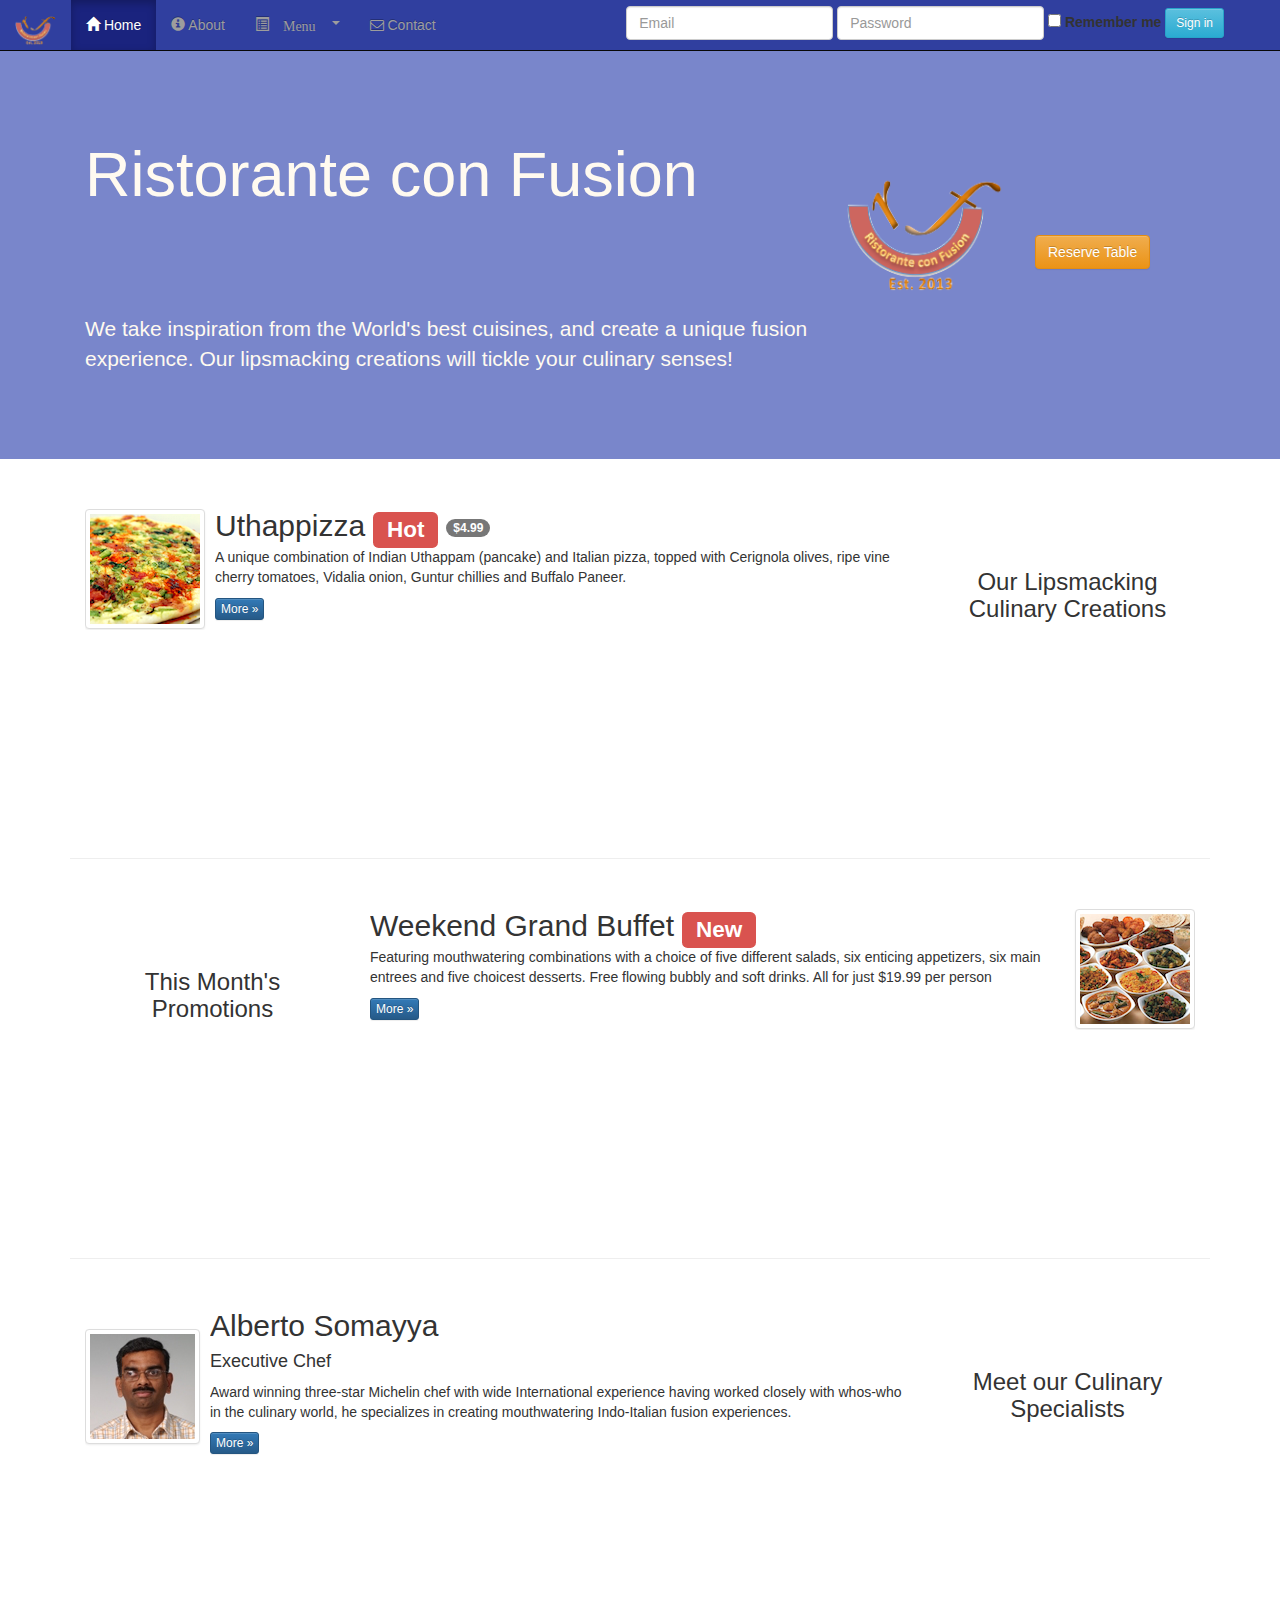
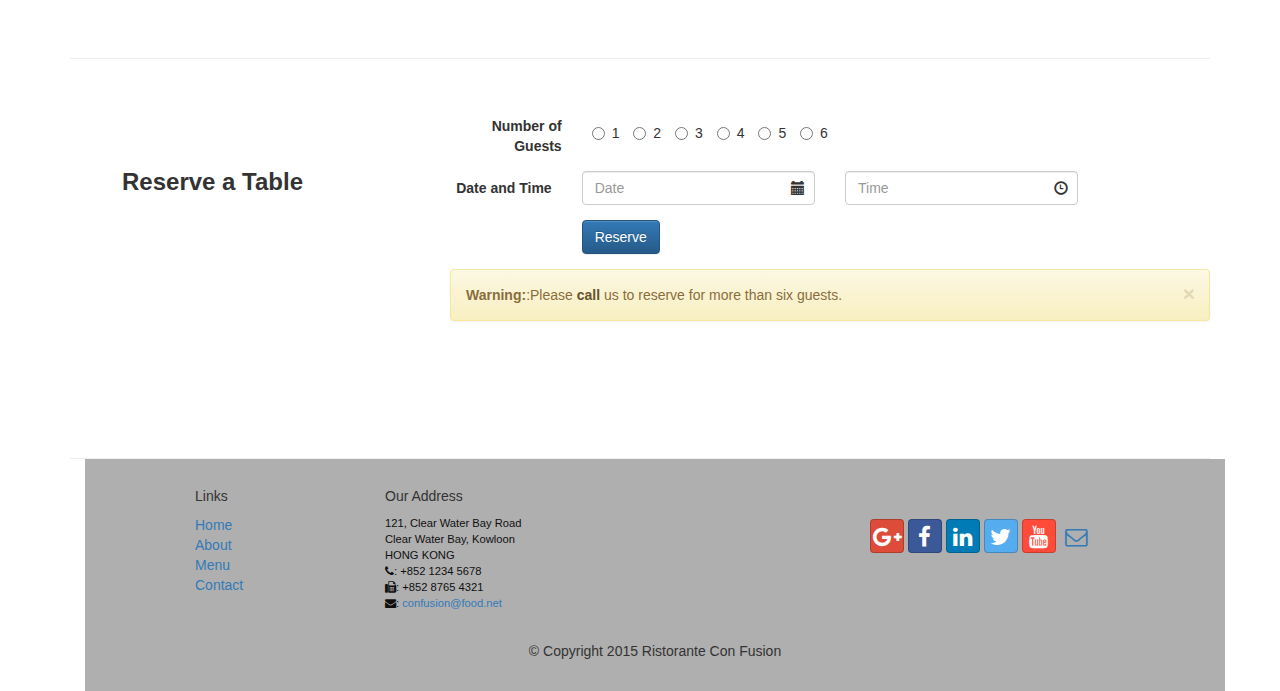
<file: index.html>
<!DOCTYPE html>
<html lang="en">

<head>
    <meta charset ="utf-8">
    <meta http-equiv="X-UA-Compatible" content="IE=edge">
    <meta name="viewport" content="width=device-width, initial-scale=1">
    <!-- the above meta tags must come first in the head other head content must come after-->
    <title>Ristorante Con Fusion</title>
    <!-- Bootstrap -->  
    <link href ="css/bootstrap.min.css" rel="stylesheet">
    <link href="css/bootstrap-theme.min.css" rel="stylesheet">
    <link href="css/mystyles.css" rel="stylesheet">
    <link href="css/font-awesome.min.css" rel="stylesheet">
    <link href="css/bootstrap-social.css" rel="stylesheet">
    
    <!-- for dropdown to work -->
    <script src="https://ajax.googleapis.com/ajax/libs/jquery/1.11.3/jquery.min.js"></script>
    
</head>

<body>
    
    <nav class="navbar navbar-inverse navbar-fixed-top" role="navigation">
          <div class="navbar-header">
                    <button type="button" class="navbar-toggle collapsed" data-toggle="collapse" data-target="#navbar" aria-expanded="false" aria-controls="navbar">
                        <span class="sr-only">Toggle navigation</span>
                        <span class="icon-bar"></span>
                        <span class="icon-bar"></span>
                        <span class="icon-bar"></span>
                    </button>
              <a class="navbar-brand" href="#"><img src="img/logo.png" height=30 width=41></a>
                </div>  
        
        <div class="container">
            <div id="navbar" class="navbar-collapse collapse">    
            <ul class="nav navbar-nav">
                     <li class="active"><a href="#"><span class="glyphicon glyphicon-home"
                         aria-hidden="true"></span> Home</a></li>
                    <li><a href="aboutus.html"><span class="glyphicon glyphicon-info-sign"
                         aria-hidden="true"></span> About</a></li>
                      <li class="dropdown">
                        <a href="#" class="dropdown-toggle" data-toggle="dropdown"
                         role="button" aria-haspopup="true" aria-expanded="false">
                         <span class="glyphicon glyphicon-list-alt"
                         aria-hidden="true">
                         Menu <span class="caret"></span></a>
                        <ul class="dropdown-menu">
                            <li><a href="#">Appetizers</a></li>
                            <li><a href="#">Main Courses</a></li>
                            <li><a href="#">Desserts</a></li>
                            <li><a href="#">Drinks</a></li>
                            <li role="separator" class="divider"></li>
                            <li class="dropdown-header">Specials</li>
                            <li><a href="#">Lunch Buffet</a></li>
                            <li><a href="#">Weekend Brunch</a></li>
                        </ul>
                     </li>
                    <li><a href="contactus.html">
                    <i class = "fa fa-envelope-o"></i> Contact</a></li>
                </ul>
                
                 <!--code for login form added here -->
            <div id ="navbar" class="nav navbar-nav navbar-right navbar">
                <form class="form-inline" role="form" style = "padding-top:5px;">
                    <div class="form-group">
                        <label class="sr-only" for="email">Email Address</label>
                        <input type="email" class="form-control" id="email" placeholder="Email">
                    
                        <label class="sr-only" for="password">Password</label>
                        <input type="password" class="form-control" id="password" placeholder="Password">
                  
                        <label>
                            <input type="checkbox"> Remember me
                        </label>
                    <button type="submit" class="btn btn-info btn-sm">Sign in</button>
                     </div> 
                </form> 
            </div>
            </div>
        </div>
     </nav>     
                    
    <header class ="jumbotron">

        <!-- Main component for a primary marketing message or call to action -->

        <div class = "container">
            <div class = "row row-header">
                <div class ="col-xs-12 col-sm-8">
                    <h1>Ristorante con Fusion</h1>
                    <p style="padding:40px;"></p>
                    <p>We take inspiration from the World's best cuisines, and create a unique fusion experience. Our lipsmacking creations will tickle your culinary senses!</p>
                </div>
                  <div class="col-xs-12 col-sm-2">
                    <p style="padding:20px;"></p>
                    <img src="img/logo.png" class="img-responsive">
                </div>
                <div class="col-xs-12 col-sm-2">
                     <p style="padding:50px;"></p>
                    <a button type="button" href="#reserve_table" class="btn btn-warning">Reserve Table</a>
                </div>
            </div>
        </div>
    </header>

    <div class ="container">
        <div class ="row row-content">
            <div class="col-xs-12 col-sm-3 col-sm-push-9">
                <p style="padding:20px;"></p>
                <h3 align=center>Our Lipsmacking Culinary Creations</h3>
            </div>
            <div class="col-xs-12 col-sm-9 col-sm-pull-3">
                 <div class="media">
                    <div class="media-left media-middle">
                        <a href="#">
                        <img class="media-object img-thumbnail"
                         src="img/uthappizza.png" alt="Uthappizza">
                        </a>
                    </div>
                    <div class="media-body">
                        <h2 class="media-heading">Uthappizza <span class="label label-danger">Hot</span> <span class="badge">$4.99</span></h2>
                        <p>A unique combination of Indian Uthappam (pancake) and
                          Italian pizza, topped with Cerignola olives, ripe vine
                          cherry tomatoes, Vidalia onion, Guntur chillies and
                          Buffalo Paneer.</p>
                        <p><a class="btn btn-primary btn-xs" href="#">More &raquo;</a></p>
                    </div>
                </div>
            </div>
        </div>

        <div class ="row row-content">
            <div class="col-xs-12 col-sm-3">
                <p style="padding:20px;"></p>
                <h3 align=center>This Month's Promotions</h3>
            </div>
            <div class ="col-xs-12 col-sm-9 col">
            <div class="media">
                <div class="media-body">
                    <h2 class = "media-heading">Weekend Grand Buffet <span class="label label-danger">New</span></h2>
                    <p>Featuring mouthwatering combinations with a choice of five different salads, six enticing appetizers, six main entrees and five choicest desserts. Free flowing bubbly and soft drinks. All for just $19.99 per person </p>
                    <p><a class="btn btn-primary btn-xs" href="#">More &raquo;</a></p>
               </div>
                <div class="media-right media-middle">
                        <a href="#">
                        <img class="media-object img-thumbnail"
                         src="img/buffet.png" alt="Weekend Grand Buffet">
                        </a>
                    </div>
              </div>
            </div>
        </div>

        <div class ="row row-content">
            <div class="col-xs-12 col-sm-3 col-sm-push-9">
                <p style="padding:20px;"></p>
                <h3 align=center>Meet our Culinary Specialists</h3>
            </div>
              <div class ="col-xs-12 col-sm-9 col-sm-pull-3">
                <div class="media">
                    <div class="media-left media-middle">
                        <a href="#">
                        <img class="media-object img-thumbnail"
                         src="img/alberto.png" alt="Alberto Somayya">
                        </a>
                    </div>
                    <div class="media-body">
                        <h2 class="media-heading">Alberto Somayya</h2>
                        <h4>Executive Chef</h4>
                        <p>Award winning three-star Michelin chef with wide
                         International experience having worked closely with
                         whos-who in the culinary world, he specializes in
                          creating mouthwatering Indo-Italian fusion experiences.
                         </p>
                        <p><a class="btn btn-primary btn-xs" href="#">More &raquo;</a></p>
                    </div>
                </div>
            </div>
        </div>
        
        <!--code for reserve table form, click "Reserve Table" button and user will be taken to this form -->
         <div class ="row row-content" id="reserve_table">
            <!--  <label align=left style="padding-top:50px; padding-left:200px;">Reserve a Table</label>-->
             <div class="col-xs-12 col-sm-3">
				<p style="padding:20px;"></p>
				<h3 align=center><b>Reserve a Table</b></h3>
			</div>
              <form class="form-horizontal col-lg-8 pull-right">
                    <div class="form-group">
                        <label for="number_of_guests" class="col-sm-2 control-label">Number of Guests</label>
                        <div class="col-sm-7">
                            <div class="radio">
                                <label class="radio-inline"><input type="radio" name="numberofguests" value="1">1</label>
                                <label class="radio-inline"><input type="radio" name="numberofguests" value="2">2</label>
                                <label class="radio-inline"><input type="radio" name="numberofguests" value="3">3</label>
                                <label class="radio-inline"><input type="radio" name="numberofguests" value="4">4</label>
                                <label class="radio-inline"><input type="radio" name="numberofguests" value="5">5</label>
                                <label class="radio-inline"><input type="radio" name="numberofguests" value="6">6</label>
                            </div>
                        </div>
                    </div>
                    <div class="form-group">
                    <div class="form-group has-feedback">
                        <label for="date_and_time" class="col-sm-2 control-label">Date and Time</label>
                        <div class="col-sm-4">
                            <input type="text" class="form-control" id="inputDate" placeholder="Date">
                            <span class="glyphicon glyphicon-calendar form-control-feedback" aria-hidden="true"></span>
                        </div>
                        <div class="col-sm-4">
                            <input type="text" class="form-control" id="inputTime" placeholder="Time">
                            <span class="glyphicon glyphicon-time form-control-feedback" aria-hidden="true"></span>
                        </div>
                    </div>
                    <div class="form-group">
                        <div class="col-sm-offset-2 col-sm-10">
                            <button type="submit" class="btn btn-primary">Reserve</button>
                        </div>
                    </div>
                    <div class="alert alert-warning alert-dismissible" role="alert">
                        <button type="button" class="close" data-dismiss="alert" aria-label="Close">
                            <span aria-hidden="true">&times;</span>
                        </button>
                        <strong>Warning:</strong>:Please <a href="tel:+85212345678" class="alert-link">call</a> us to reserve for more than six guests.
                        </div>     
                  </div> 
            </form>
        </div>

    <footer>
        <div class ="container">
            <div class ="row row-footer">             
                <div class="col-xs-5 col-xs-offset-1 col-sm-2 col-sm-offset-1">
                    <h5>Links</h5>
                    <ul class="list-unstyled">
                        <li><a href="#">Home</a></li>
                        <li><a href="#">About</a></li>
                        <li><a href="#">Menu</a></li>
                        <li><a href="#">Contact</a></li>
                    </ul>
                </div>
                <div class="col-xs-6 col-sm-5">
                    <h5>Our Address</h5>
                    <address>
		              121, Clear Water Bay Road<br>
		              Clear Water Bay, Kowloon<br>
		              HONG KONG<br>
		           <i class="fa fa-phone"></i>: +852 1234 5678<br>
		          <i class="fa fa-fax"></i>: +852 8765 4321<br>
		          <i class="fa fa-envelope"></i>: 
                 <a href="mailto:confusion@food.net">confusion@food.net</a>
		           </address> 
                </div>
                <div class="col-xs-12 col-sm-4">
                       <div class="nav navbar-nav" style="padding: 40px 10px;">
                        <a class="btn btn-social-icon btn-google-plus" href="http://google.com/+"><i class="fa fa-google-plus"></i></a>
                        <a class="btn btn-social-icon btn-facebook" href="http://www.facebook.com/profile.php?id="><i class="fa fa-facebook"></i></a>
                        <a class="btn btn-social-icon btn-linkedin" href="http://www.linkedin.com/in/"><i class="fa fa-linkedin"></i></a>
                        <a class="btn btn-social-icon btn-twitter" href="http://twitter.com/"><i class="fa fa-twitter"></i></a>
                        <a class="btn btn-social-icon btn-youtube" href="http://youtube.com/"><i class="fa fa-youtube"></i></a>
                        <a class="btn btn-social-icon" href="mailto:"><i class="fa fa-envelope-o"></i></a>
                    </div>
                </div>
                <div class="col-xs-12">
                    <p style="padding:10px;"></p>
                    <p align=center>© Copyright 2015 Ristorante Con Fusion</p>
                </div>
            </div>
        </div>
    </footer>
<!-- jQuery necessary for bootstrap javascript plugins -->
    <script src="https://ajax.googleapos.com/ajaz/libs/jquery/1.11.3/jquery.min.js"></script>
    
<!--include all compiled plugis or include individual files as needed -->
    <script src ="js/bootstrap.min.js"></script>
</body>

</html>
</file>
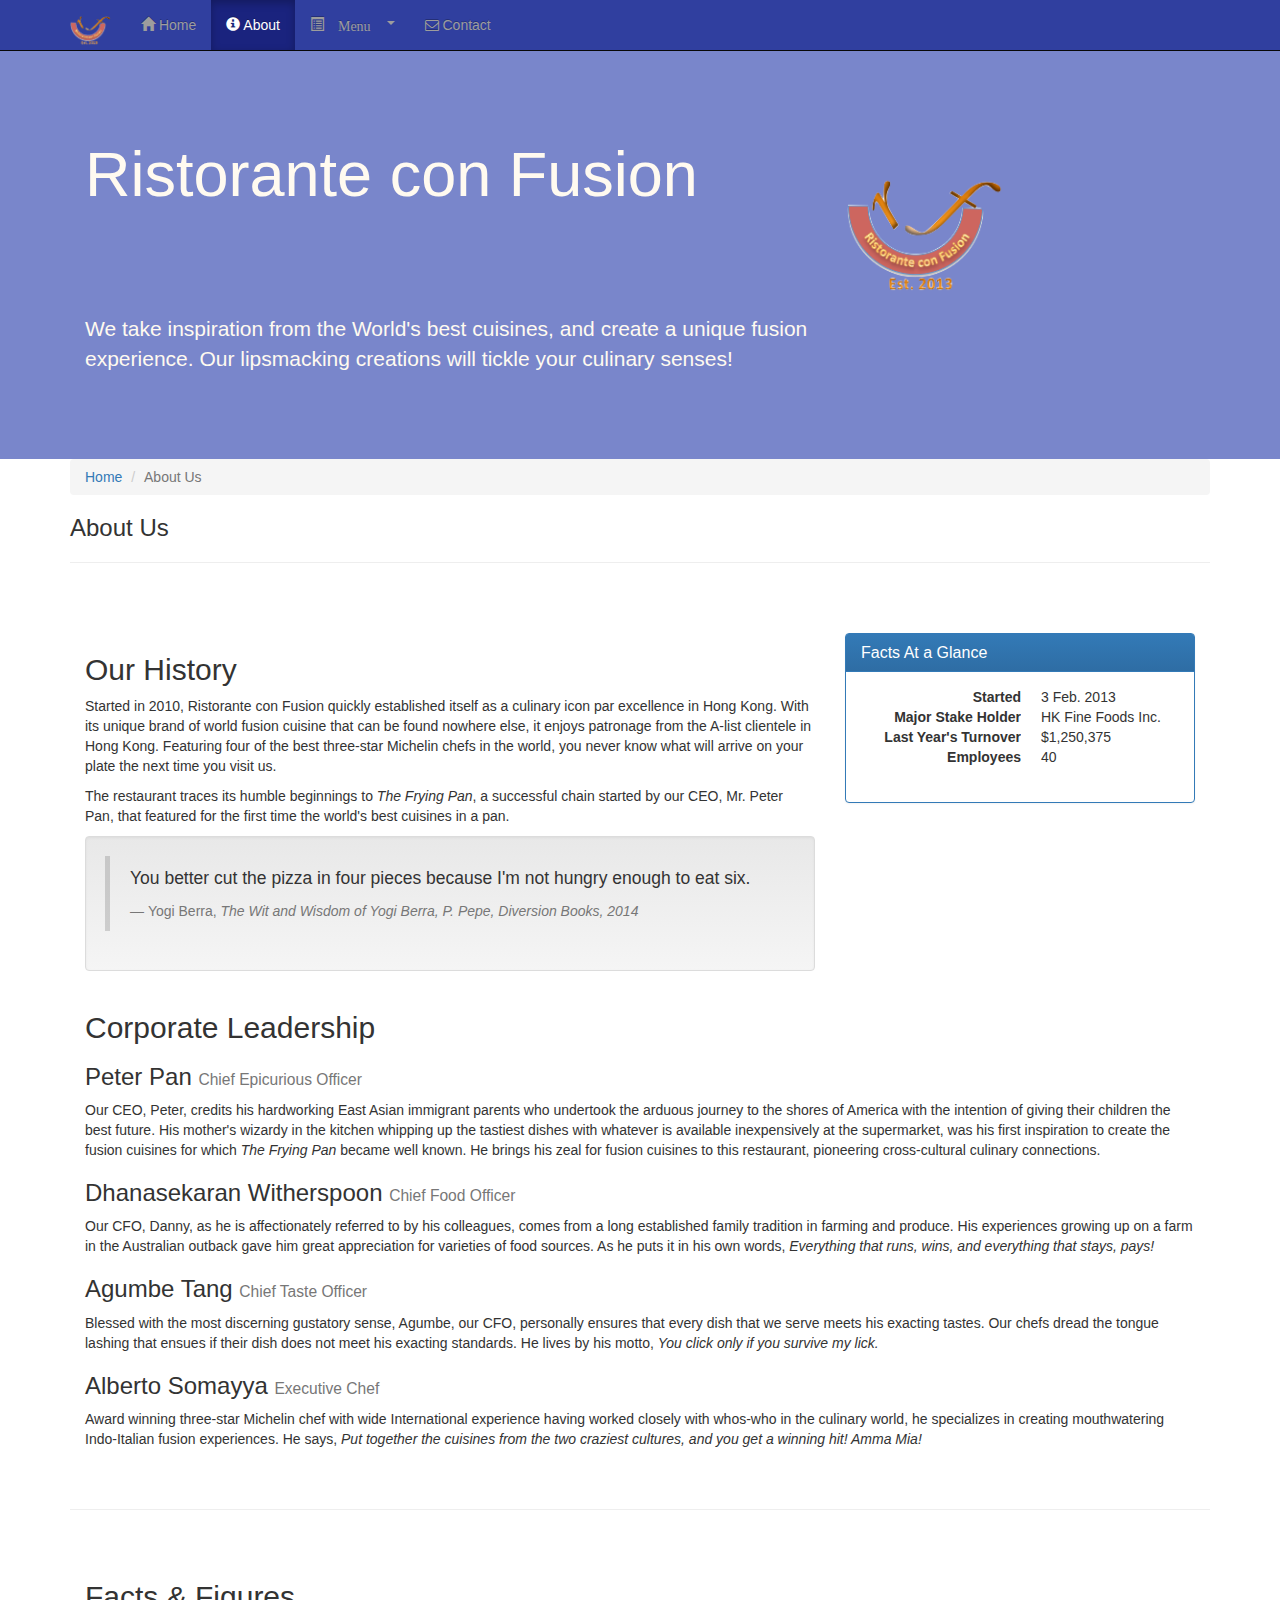
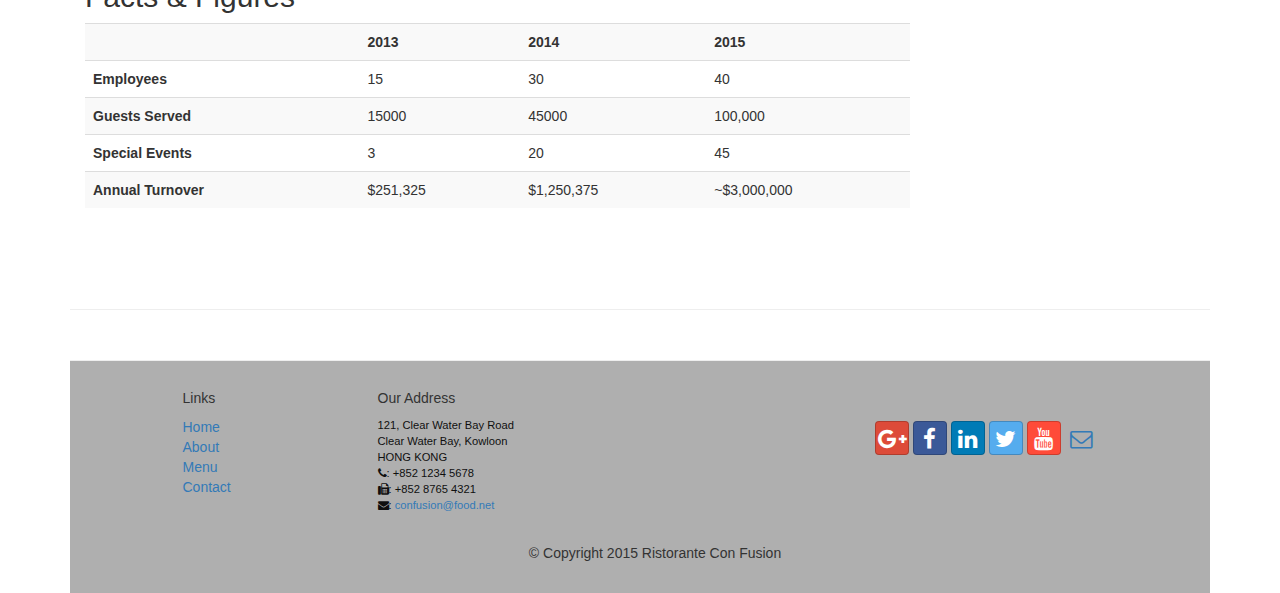
<file: aboutus.html>
<!DOCTYPE html>
<html lang="en">

<head>
     <meta charset="utf-8">
    <meta http-equiv="X-UA-Compatible" content="IE=edge">
    <meta name="viewport" content="width=device-width, initial-scale=1">
    <!-- The above 3 meta tags *must* come first in the head; any other head 
         content must come *after* these tags -->
    <title>Ristorante Con Fusion: About Us</title>
        <!-- Bootstrap -->
    <link href="css/bootstrap.min.css" rel="stylesheet">
    <link href="css/bootstrap-theme.min.css" rel="stylesheet">
    <link href="css/font-awesome.min.css" rel="stylesheet">
    <link href="css/bootstrap-social.css" rel="stylesheet">
    <link href="css/mystyles.css" rel="stylesheet">

    <!-- HTML5 shim and Respond.js for IE8 support of HTML5 elements and media queries -->
    <!-- WARNING: Respond.js doesn't work if you view the page via file:// -->
    <!--[if lt IE 9]>
      <script src="https://oss.maxcdn.com/html5shiv/3.7.2/html5shiv.min.js"></script>
      <script src="https://oss.maxcdn.com/respond/1.4.2/respond.min.js"></script>
    <![endif]-->
</head>

<body>
    <nav class="navbar navbar-inverse navbar-fixed-top" role="navigation">
        <div class="container">
            <div class="navbar-header">
                <button type="button" class="navbar-toggle collapsed" data-toggle="collapse" data-target="#navbar" aria-expanded="false" aria-controls="navbar">
                    <span class="sr-only">Toggle navigation</span>
                    <span class="icon-bar"></span>
                    <span class="icon-bar"></span>
                    <span class="icon-bar"></span>
                </button>
                <a class="navbar-brand" href="index.html"><img src="img/logo.png" height=30 width=41></a>
            </div>
            <div id="navbar" class="navbar-collapse collapse">
                <ul class="nav navbar-nav">
                    <li><a href="index.html"><span class="glyphicon glyphicon-home"
                         aria-hidden="true"></span> Home</a></li>
                    <li class="active"><a href="#"><span class="glyphicon glyphicon-info-sign"
                         aria-hidden="true"></span> About</a></li>
                    <li class="dropdown">
                        <a href="#" class="dropdown-toggle" data-toggle="dropdown"
                         role="button" aria-haspopup="true" aria-expanded="false">
                         <span class="glyphicon glyphicon-list-alt"
                         aria-hidden="true">
                         Menu <span class="caret"></span></a>
                        <ul class="dropdown-menu">
                            <li><a href="#">Appetizers</a></li>
                            <li><a href="#">Main Courses</a></li>
                            <li><a href="#">Desserts</a></li>
                            <li><a href="#">Drinks</a></li>
                            <li role="separator" class="divider"></li>
                            <li class="dropdown-header">Specials</li>
                            <li><a href="#">Lunch Buffet</a></li>
                            <li><a href="#">Weekend Brunch</a></li>
                        </ul>
                    </li>
                    <li><a href="contactus.html">
                    <i class = "fa fa-envelope-o"></i> Contact</a></li>
                </ul>
            </div>
        </div>
    </nav>  
    <header class="jumbotron">

        <!-- Main component for a primary marketing message or call to action -->

        <div class="container">
            <div class="row row-header">
                <div class="col-xs-12 col-sm-8">
                    <h1>Ristorante con Fusion</h1>
                    <p style="padding:40px;"></p>
                    <p>We take inspiration from the World's best cuisines, and create a unique fusion experience. Our lipsmacking creations will tickle your culinary senses!</p>
                </div>
                 <div class="col-xs-12 col-sm-2">
                    <p style="padding:20px;"></p>
                    <img src="img/logo.png" class="img-responsive">
                </div>
            </div>
        </div>
    </header>

    <div class = "container">
        <div>
            <div>
               <!--Breadcrumbs go here -->
                <ol class="breadcrumb">
                  <li><a href="index.html">Home</a></li>
                  <li class="active">About Us</li>
                </ol>
            </div>
            <div>
               <h3>About Us</h3>
               <hr>
            </div>
        </div>
        
        <div class ="row row-content">
            <div class="col-xs-12 col-sm-8">
                <h2>Our History</h2>
                <p>Started in 2010, Ristorante con Fusion quickly established itself as a culinary icon par excellence in Hong Kong. With its unique brand of world fusion cuisine that can be found nowhere else, it enjoys patronage from the A-list clientele in Hong Kong.  Featuring four of the best three-star Michelin chefs in the world, you never know what will arrive on your plate the next time you visit us.</p>
                <p>The restaurant traces its humble beginnings to <em>The Frying Pan</em>, a successful chain started by our CEO, Mr. Peter Pan, that featured for the first time the world's best cuisines in a pan.</p>
                 <div class="well">
                    <blockquote>
                        <p>You better cut the pizza in four pieces because
                            I'm not hungry enough to eat six.</p>
                        <footer>Yogi Berra,
                          <cite>The Wit and Wisdom of Yogi Berra,
                            P. Pepe, Diversion Books, 2014</cite>
                        </footer>
                    </blockquote>
                </div>
            
            </div>
             <div class="col-xs-12 col-sm-4">
                              <div class="panel panel-primary">
                    <div class="panel-heading">
                        <h3 class="panel-title">Facts At a Glance</h3>
                    </div>
                    <div class="panel-body">
                        <dl class="dl-horizontal">
                            <dt>Started</dt>
                            <dd>3 Feb. 2013</dd>
                            <dt>Major Stake Holder</dt>
                            <dd>HK Fine Foods Inc.</dd>
                            <dt>Last Year's Turnover</dt>
                            <dd>$1,250,375</dd>
                            <dt>Employees</dt>
                            <dd>40</dd>
                       </dl>
                    </div>
                </div>
            <div>
                <p style="padding:20px;"></p>
            </div>   
        </div>

        <div class = "row row-content">
            <div class="col-xs-12">
                <h2>Corporate Leadership</h2>
                <h3>Peter Pan <small>Chief Epicurious Officer</small></h3>
                <p>Our CEO, Peter, credits his hardworking East Asian immigrant parents who undertook the arduous journey to the shores of America with the intention of giving their children the best future. His mother's wizardy in the kitchen whipping up the tastiest dishes with whatever is available inexpensively at the supermarket, was his first inspiration to create the fusion cuisines for which <em>The Frying Pan</em> became well known. He brings his zeal for fusion cuisines to this restaurant, pioneering cross-cultural culinary connections.</p>
                <h3>Dhanasekaran Witherspoon <small>Chief Food Officer</small></h3>
                <p>Our CFO, Danny, as he is affectionately referred to by his colleagues, comes from a long established family tradition in farming and produce. His experiences growing up on a farm in the Australian outback gave him great appreciation for varieties of food sources. As he puts it in his own words, <em>Everything that runs, wins, and everything that stays, pays!</em></p>
                <h3>Agumbe Tang <small>Chief Taste Officer</small></h3>
                <p>Blessed with the most discerning gustatory sense, Agumbe, our CFO, personally ensures that every dish that we serve meets his exacting tastes. Our chefs dread the tongue lashing that ensues if their dish does not meet his exacting standards. He lives by his motto, <em>You click only if you survive my lick.</em></p>
                <h3>Alberto Somayya <small>Executive Chef</small></h3>
                <p>Award winning three-star Michelin chef with wide International experience having worked closely with whos-who in the culinary world, he specializes in creating mouthwatering Indo-Italian fusion experiences. He says, <em>Put together the cuisines from the two craziest cultures, and you get a winning hit! Amma Mia!</em></p>
            </div>
             <div>
                <p style="padding:20px;"></p>
            </div>  
       </div>
          <div class="row row-content">
            <div class="col-xs-12 col-sm-9">
                <h2>Facts &amp; Figures</h2>
                     <div class="table-responsive">
                <table class="table table-striped">
                    <tr>
                        <td>&nbsp;</td>
                        <th>2013</th>
                        <th>2014</th>
                        <th>2015</th>
                    </tr>
                    <tr>
                        <th>Employees</th>
                        <td>15</td>
                        <td>30</td>
                        <td>40</td>
                    </tr>
                    <tr>
                        <th>Guests Served</th>
                        <td>15000</td>
                        <td>45000</td>
                        <td>100,000</td>
                    </tr>
                    <tr>
                        <th>Special Events</th>
                        <td>3</td>
                        <td>20</td>
                        <td>45</td>
                    </tr>
                    <tr>
                        <th>Annual Turnover</th>
                        <td>$251,325</td>
                        <td>$1,250,375</td>
                        <td>~$3,000,000</td>
                    </tr>
                </table>
                </div> 
                
            </div>
             <div class="col-xs-12 col-sm-3">
                <p style="padding:20px;"></p>
            </div>
       </div> 

    </div>

    <footer class="row-footer">
        <div class="container">
            <div class="row">             
                <div class="col-xs-5 col-xs-offset-1 col-sm-2 col-sm-offset-1">
                    <h5>Links</h5>
                    <ul class="list-unstyled">
                        <li><a href="#">Home</a></li>
                        <li><a href="#">About</a></li>
                        <li><a href="#">Menu</a></li>
                        <li><a href="#">Contact</a></li>
                    </ul>
                </div>
                <div class="col-xs-6 col-sm-5">
                    <h5>Our Address</h5>
                    <address>
		              121, Clear Water Bay Road<br>
		              Clear Water Bay, Kowloon<br>
		              HONG KONG<br>
		              <i class="fa fa-phone"></i>: +852 1234 5678<br>
		              <i class="fa fa-fax"></i>: +852 8765 4321<br>
		              <i class="fa fa-envelope"></i>: 
                        <a href="mailto:confusion@food.net">confusion@food.net</a>
		           </address>
                </div>
                <div class="col-xs-12 col-sm-4">
                    <div class="nav navbar-nav" style="padding: 40px 10px;">
                        <a class="btn btn-social-icon btn-google-plus" href="http://google.com/+"><i class="fa fa-google-plus"></i></a>
                        <a class="btn btn-social-icon btn-facebook" href="http://www.facebook.com/profile.php?id="><i class="fa fa-facebook"></i></a>
                        <a class="btn btn-social-icon btn-linkedin" href="http://www.linkedin.com/in/"><i class="fa fa-linkedin"></i></a>
                        <a class="btn btn-social-icon btn-twitter" href="http://twitter.com/"><i class="fa fa-twitter"></i></a>
                        <a class="btn btn-social-icon btn-youtube" href="http://youtube.com/"><i class="fa fa-youtube"></i></a>
                        <a class="btn btn-social-icon" href="mailto:"><i class="fa fa-envelope-o"></i></a>
                    </div>
                </div>
                <div class="col-xs-12">
                    <p style="padding:10px;"></p>
                    <p align=center>© Copyright 2015 Ristorante Con Fusion</p>
                </div>
            </div>
        </div>
    </footer>
    <!-- jQuery (necessary for Bootstrap's JavaScript plugins) -->
    <script src="https://ajax.googleapis.com/ajax/libs/jquery/1.11.3/jquery.min.js"></script>
    <!-- Include all compiled plugins (below), or include individual files as needed -->
    <script src="js/bootstrap.min.js"></script>
</body>

</html>
</file>
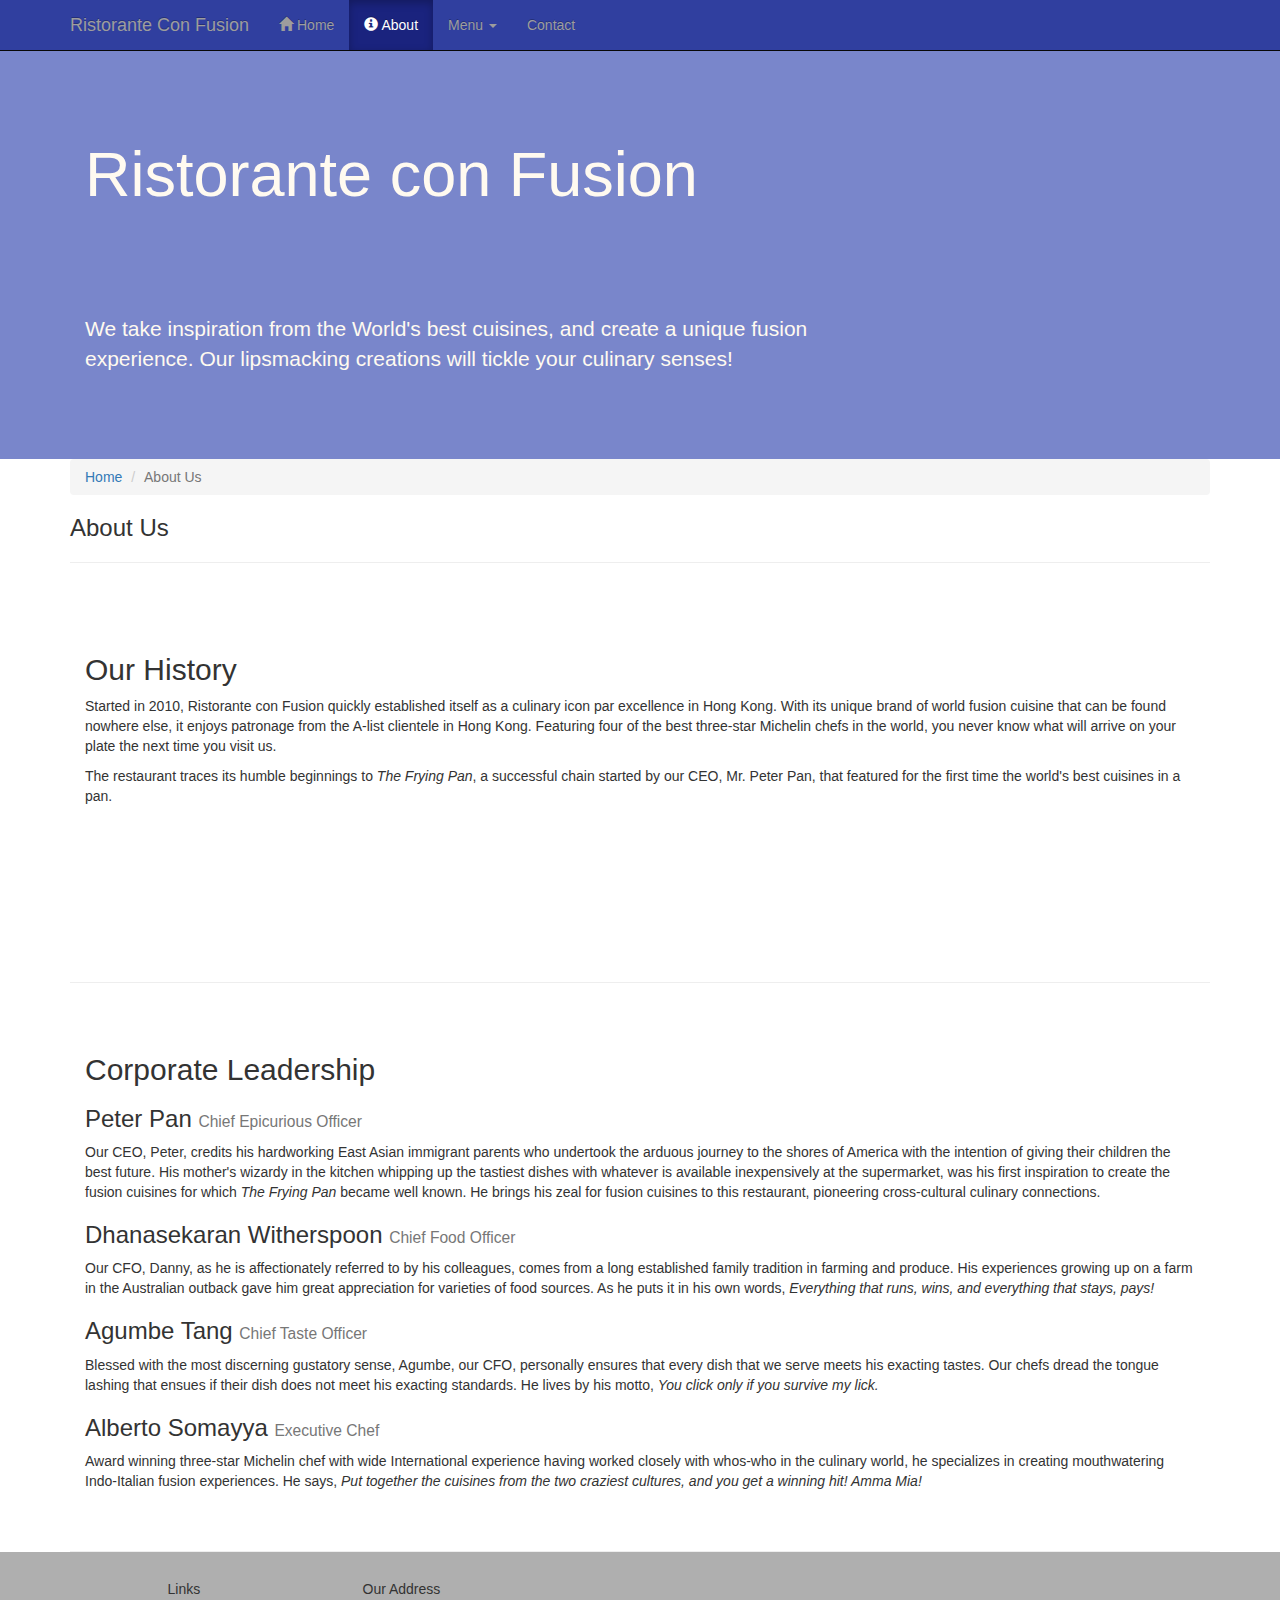
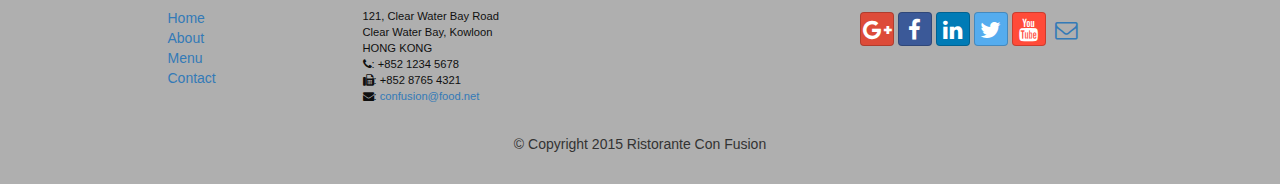
<file: aboutus_week1.html>
<!DOCTYPE html>
<html lang="en">

<head>
     <meta charset="utf-8">
    <meta http-equiv="X-UA-Compatible" content="IE=edge">
    <meta name="viewport" content="width=device-width, initial-scale=1">
    <!-- The above 3 meta tags *must* come first in the head; any other head 
         content must come *after* these tags -->
    <title>Ristorante Con Fusion: About Us</title>
        <!-- Bootstrap -->
    <link href="css/bootstrap.min.css" rel="stylesheet">
    <link href="css/bootstrap-theme.min.css" rel="stylesheet">
    <link href="css/font-awesome.min.css" rel="stylesheet">
    <link href="css/bootstrap-social.css" rel="stylesheet">
    <link href="css/mystyles.css" rel="stylesheet">

    <!-- HTML5 shim and Respond.js for IE8 support of HTML5 elements and media queries -->
    <!-- WARNING: Respond.js doesn't work if you view the page via file:// -->
    <!--[if lt IE 9]>
      <script src="https://oss.maxcdn.com/html5shiv/3.7.2/html5shiv.min.js"></script>
      <script src="https://oss.maxcdn.com/respond/1.4.2/respond.min.js"></script>
    <![endif]-->
</head>

<body>
    <nav class="navbar navbar-inverse navbar-fixed-top" role="navigation">
        <div class="container">
            <div class="navbar-header">
                <button type="button" class="navbar-toggle collapsed" data-toggle="collapse" data-target="#navbar" aria-expanded="false" aria-controls="navbar">
                    <span class="sr-only">Toggle navigation</span>
                    <span class="icon-bar"></span>
                    <span class="icon-bar"></span>
                    <span class="icon-bar"></span>
                </button>
                <a class="navbar-brand" href="index.html">Ristorante Con Fusion</a>
            </div>
            <div id="navbar" class="navbar-collapse collapse">
                <ul class="nav navbar-nav">
                    <li><a href="index.html"><span class="glyphicon glyphicon-home"
                         aria-hidden="true"></span> Home</a></li>
                    <li class="active"><a href="#"><span class="glyphicon glyphicon-info-sign"
                         aria-hidden="true"></span> About</a></li>
                    <li class="dropdown">
                        <a href="#" class="dropdown-toggle" data-toggle="dropdown"
                         role="button" aria-haspopup="true" aria-expanded="false">
                         Menu <span class="caret"></span></a>
                        <ul class="dropdown-menu">
                            <li><a href="#">Appetizers</a></li>
                            <li><a href="#">Main Courses</a></li>
                            <li><a href="#">Desserts</a></li>
                            <li><a href="#">Drinks</a></li>
                            <li role="separator" class="divider"></li>
                            <li class="dropdown-header">Specials</li>
                            <li><a href="#">Lunch Buffet</a></li>
                            <li><a href="#">Weekend Brunch</a></li>
                        </ul>
                    </li>
                    <li><a href="#">Contact</a></li>
                </ul>
            </div>
        </div>
    </nav>  
    <header class="jumbotron">

        <!-- Main component for a primary marketing message or call to action -->

        <div class="container">
            <div class="row row-header">
                <div class="col-xs-12 col-sm-8">
                    <h1>Ristorante con Fusion</h1>
                    <p style="padding:40px;"></p>
                    <p>We take inspiration from the World's best cuisines, and create a unique fusion experience. Our lipsmacking creations will tickle your culinary senses!</p>
                </div>
                <div class="col-xs-12 col-sm-4">
                </div>
            </div>
        </div>
    </header>

    <div class = "container">
        <div>
            <div>
               <!--Breadcrumbs go here -->
                <ol class="breadcrumb">
                  <li><a href="index.html">Home</a></li>
                  <li class="active">About Us</li>
                </ol>
            </div>
            <div>
               <h3>About Us</h3>
               <hr>
            </div>
        </div>
        
        <div class ="row row-content">
            <div class="col-xs-12">
                <h2>Our History</h2>
                <p>Started in 2010, Ristorante con Fusion quickly established itself as a culinary icon par excellence in Hong Kong. With its unique brand of world fusion cuisine that can be found nowhere else, it enjoys patronage from the A-list clientele in Hong Kong.  Featuring four of the best three-star Michelin chefs in the world, you never know what will arrive on your plate the next time you visit us.</p>
                <p>The restaurant traces its humble beginnings to <em>The Frying Pan</em>, a successful chain started by our CEO, Mr. Peter Pan, that featured for the first time the world's best cuisines in a pan.</p>
            </div>
            <div>
                <p style="padding:20px;"></p>
            </div>
        </div>


        <div class = "row row-content">
            <div class="col-xs-12">
                <h2>Corporate Leadership</h2>
                <h3>Peter Pan <small>Chief Epicurious Officer</small></h3>
                <p>Our CEO, Peter, credits his hardworking East Asian immigrant parents who undertook the arduous journey to the shores of America with the intention of giving their children the best future. His mother's wizardy in the kitchen whipping up the tastiest dishes with whatever is available inexpensively at the supermarket, was his first inspiration to create the fusion cuisines for which <em>The Frying Pan</em> became well known. He brings his zeal for fusion cuisines to this restaurant, pioneering cross-cultural culinary connections.</p>
                <h3>Dhanasekaran Witherspoon <small>Chief Food Officer</small></h3>
                <p>Our CFO, Danny, as he is affectionately referred to by his colleagues, comes from a long established family tradition in farming and produce. His experiences growing up on a farm in the Australian outback gave him great appreciation for varieties of food sources. As he puts it in his own words, <em>Everything that runs, wins, and everything that stays, pays!</em></p>
                <h3>Agumbe Tang <small>Chief Taste Officer</small></h3>
                <p>Blessed with the most discerning gustatory sense, Agumbe, our CFO, personally ensures that every dish that we serve meets his exacting tastes. Our chefs dread the tongue lashing that ensues if their dish does not meet his exacting standards. He lives by his motto, <em>You click only if you survive my lick.</em></p>
                <h3>Alberto Somayya <small>Executive Chef</small></h3>
                <p>Award winning three-star Michelin chef with wide International experience having worked closely with whos-who in the culinary world, he specializes in creating mouthwatering Indo-Italian fusion experiences. He says, <em>Put together the cuisines from the two craziest cultures, and you get a winning hit! Amma Mia!</em></p>
            </div>
             <div>
                <p style="padding:20px;"></p>
            </div>
       </div>

    </div>

    <footer class="row-footer">
        <div class="container">
            <div class="row">             
                <div class="col-xs-5 col-xs-offset-1 col-sm-2 col-sm-offset-1">
                    <h5>Links</h5>
                    <ul class="list-unstyled">
                        <li><a href="#">Home</a></li>
                        <li><a href="#">About</a></li>
                        <li><a href="#">Menu</a></li>
                        <li><a href="#">Contact</a></li>
                    </ul>
                </div>
                <div class="col-xs-6 col-sm-5">
                    <h5>Our Address</h5>
                    <address>
		              121, Clear Water Bay Road<br>
		              Clear Water Bay, Kowloon<br>
		              HONG KONG<br>
		              <i class="fa fa-phone"></i>: +852 1234 5678<br>
		              <i class="fa fa-fax"></i>: +852 8765 4321<br>
		              <i class="fa fa-envelope"></i>: 
                        <a href="mailto:confusion@food.net">confusion@food.net</a>
		           </address>
                </div>
                <div class="col-xs-12 col-sm-4">
                    <div class="nav navbar-nav" style="padding: 40px 10px;">
                        <a class="btn btn-social-icon btn-google-plus" href="http://google.com/+"><i class="fa fa-google-plus"></i></a>
                        <a class="btn btn-social-icon btn-facebook" href="http://www.facebook.com/profile.php?id="><i class="fa fa-facebook"></i></a>
                        <a class="btn btn-social-icon btn-linkedin" href="http://www.linkedin.com/in/"><i class="fa fa-linkedin"></i></a>
                        <a class="btn btn-social-icon btn-twitter" href="http://twitter.com/"><i class="fa fa-twitter"></i></a>
                        <a class="btn btn-social-icon btn-youtube" href="http://youtube.com/"><i class="fa fa-youtube"></i></a>
                        <a class="btn btn-social-icon" href="mailto:"><i class="fa fa-envelope-o"></i></a>
                    </div>
                </div>
                <div class="col-xs-12">
                    <p style="padding:10px;"></p>
                    <p align=center>© Copyright 2015 Ristorante Con Fusion</p>
                </div>
            </div>
        </div>
    </footer>
    <!-- jQuery (necessary for Bootstrap's JavaScript plugins) -->
    <script src="https://ajax.googleapis.com/ajax/libs/jquery/1.11.3/jquery.min.js"></script>
    <!-- Include all compiled plugins (below), or include individual files as needed -->
    <script src="js/bootstrap.min.js"></script>
</body>

</html>
</file>
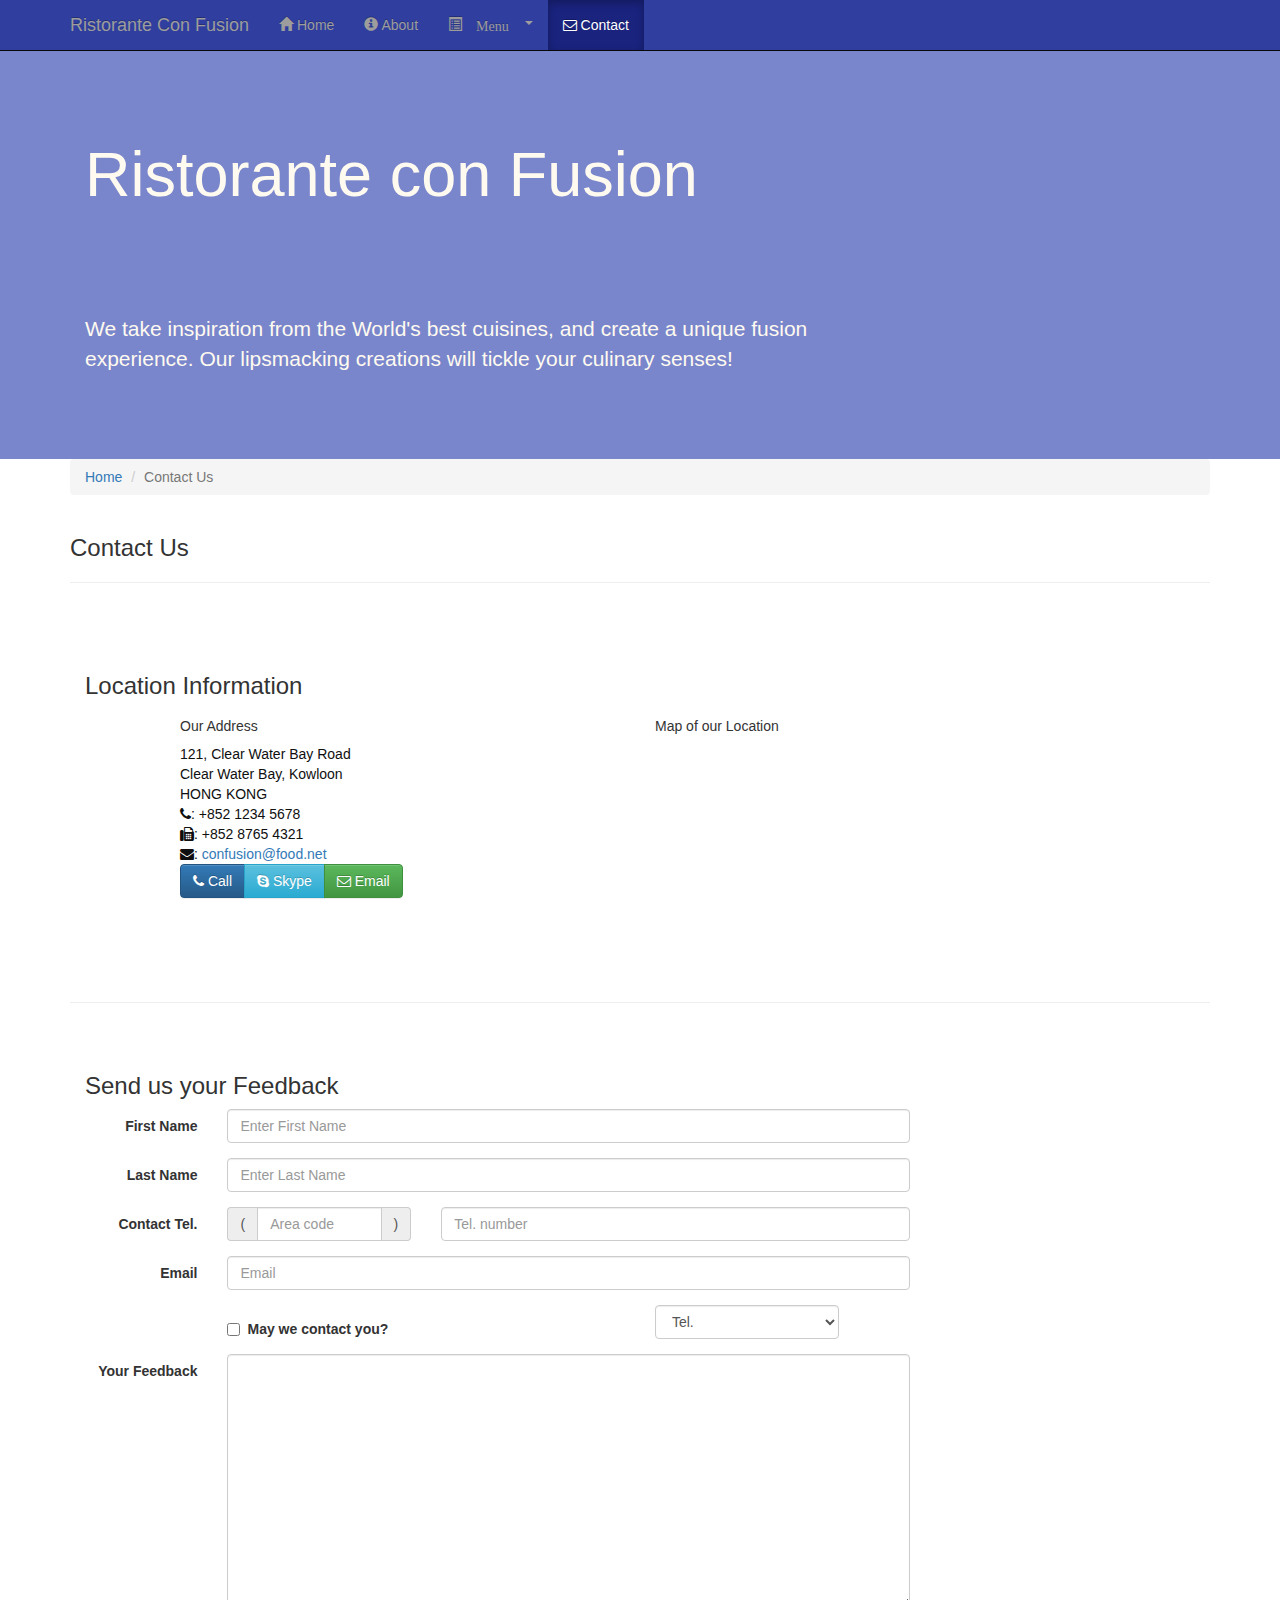
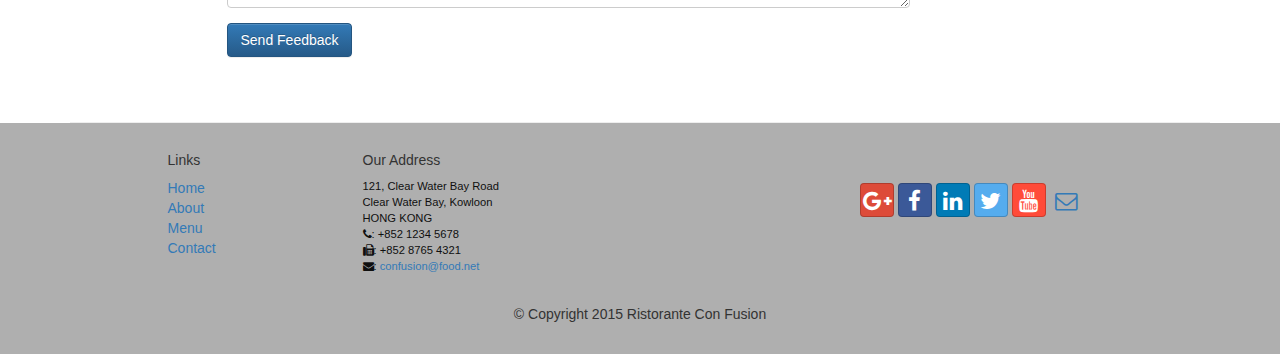
<file: contactus.html>
<!DOCTYPE html>
<html lang="en">

<head>
     <meta charset="utf-8">
    <meta http-equiv="X-UA-Compatible" content="IE=edge">
    <meta name="viewport" content="width=device-width, initial-scale=1">
    <!-- The above 3 meta tags *must* come first in the head; any other head 
         content must come *after* these tags -->
    <title>Ristorante Con Fusion: About Us</title>
        <!-- Bootstrap -->
    <link href="css/bootstrap.min.css" rel="stylesheet">
    <link href="css/bootstrap-theme.min.css" rel="stylesheet">
    <link href="css/font-awesome.min.css" rel="stylesheet">
    <link href="css/bootstrap-social.css" rel="stylesheet">
    <link href="css/mystyles.css" rel="stylesheet">

    <!-- HTML5 shim and Respond.js for IE8 support of HTML5 elements and media queries -->
    <!-- WARNING: Respond.js doesn't work if you view the page via file:// -->
    <!--[if lt IE 9]>
      <script src="https://oss.maxcdn.com/html5shiv/3.7.2/html5shiv.min.js"></script>
      <script src="https://oss.maxcdn.com/respond/1.4.2/respond.min.js"></script>
    <![endif]-->
</head>

<body>
    <nav class="navbar navbar-inverse navbar-fixed-top" role="navigation">
        <div class="container">
            <div class="navbar-header">
                <button type="button" class="navbar-toggle collapsed" data-toggle="collapse" data-target="#navbar" aria-expanded="false" aria-controls="navbar">
                    <span class="sr-only">Toggle navigation</span>
                    <span class="icon-bar"></span>
                    <span class="icon-bar"></span>
                    <span class="icon-bar"></span>
                </button>
                <a class="navbar-brand" href="index.html">Ristorante Con Fusion</a>
            </div>
            <div id="navbar" class="navbar-collapse collapse">
                <ul class="nav navbar-nav">
                    <li><a href="index.html"><span class="glyphicon glyphicon-home"
                         aria-hidden="true"></span> Home</a></li>
                    <li><a href="aboutus.html">
                        <span class="glyphicon glyphicon-info-sign"
                         aria-hidden="true"></span> About</a></li>
                    <li class="dropdown">
                        <a href="#" class="dropdown-toggle" data-toggle="dropdown"
                         role="button" aria-haspopup="true" aria-expanded="false"> 
                        <span class="glyphicon glyphicon-list-alt"
                         aria-hidden="true">
                        Menu <span class="caret"></span></a>
                        <ul class="dropdown-menu">
                            <li><a href="#">Appetizers</a></li>
                            <li><a href="#">Main Courses</a></li>
                            <li><a href="#">Desserts</a></li>
                            <li><a href="#">Drinks</a></li>
                            <li role="separator" class="divider"></li>
                            <li class="dropdown-header">Specials</li>
                            <li><a href="#">Lunch Buffet</a></li>
                            <li><a href="#">Weekend Brunch</a></li>
                        </ul>
                    </li> <li class="active"><a href="contactus.html">
                    <i class = "fa fa-envelope-o"></i> Contact</a></li>
                </ul>
            </div>
        </div>
    </nav>  
    <header class="jumbotron">

        <!-- Main component for a primary marketing message or call to action -->

        <div class="container">
            <div class="row row-header">
                <div class="col-xs-12 col-sm-8">
                    <h1>Ristorante con Fusion</h1>
                    <p style="padding:40px;"></p>
                    <p>We take inspiration from the World's best cuisines, and create a unique fusion experience. Our lipsmacking creations will tickle your culinary senses!</p>
                </div>
                <div class="col-xs-12 col-sm-4">
                </div>
            </div>
        </div>
    </header>

    <div class="container">
        <div class="row">
            <div class="col-xs-12">
               <ul class="breadcrumb">
                   <li><a href="index.html">Home</a></li>
                   <li class="active">Contact Us</li>
               </ul>
            </div>
            <div class="col-xs-12">
               <h3>Contact Us</h3>
               <hr>
            </div>
        </div>
        
        <div class="row row-content">
           <div class="col-xs-12">
              <h3>Location Information</h3> 
           </div>
            <div class="col-xs-12 col-sm-4 col-sm-offset-1">
                   <h5>Our Address</h5>
                    <address style="font-size: 100%">
		              121, Clear Water Bay Road<br>
		              Clear Water Bay, Kowloon<br>
		              HONG KONG<br>
		              <i class="fa fa-phone"></i>: +852 1234 5678<br>
		              <i class="fa fa-fax"></i>: +852 8765 4321<br>
		              <i class="fa fa-envelope"></i>: 
                        <a href="mailto:confusion@food.net">confusion@food.net</a>
		           </address>
            </div>
            <div class="col-xs-12 col-sm-6 col-sm-offset-1">
                <h5>Map of our Location</h5>
            </div>
            <div class="col-xs-12 col-sm-11 col-sm-offset-1">
              <div class="btn-group" role="group" aria-label="...">
                    <a type="button" class="btn btn-primary" href="tel:+85212345678"><i class="fa fa-phone"></i> Call</a>
                    <a type="button" class="btn btn-info"><i class="fa fa-skype"></i> Skype</a>
                    <a type="button" class="btn btn-success" href="mailto:confusion@food.net"><i class="fa fa-envelope-o"></i> Email</a>
                </div>
            </div>
        </div>

        <div class="row row-content">
           <div class="col-xs-12">
              <h3>Send us your Feedback</h3> 
           </div>
            <div class="col-xs-12 col-sm-9">
                                <form class="form-horizontal" role="form">
                    <div class="form-group">
                        <label for="firstname" class="col-sm-2 control-label">First Name</label>                        <div class="col-sm-10">
                        <input type="text" class="form-control" id="firstname" name="firstname" placeholder="Enter First Name">
                        </div>
                    </div>
                    <div class="form-group">
                        <label for="lastname" class="col-sm-2 control-label">Last Name</label>
                        <div class="col-sm-10">
                            <input type="text" class="form-control" id="lastname" name="lastname" placeholder="Enter Last Name">
                        </div>
                     </div>
                                    
                        <div class="form-group">
                        <label for="telnum" class="col-xs-12 col-sm-2 control-label">Contact Tel.</label>
                        <div class="col-xs-5 col-sm-4 col-md-3">
                            <div class="input-group">
                                <div class="input-group-addon">(</div>
                                    <input type="tel" class="form-control" id="areacode" name="areacode" placeholder="Area code">
                                <div class="input-group-addon">)</div>
                            </div>
                        </div>
                        <div class="col-xs-7 col-sm-6 col-md-7">
                                    <input type="tel" class="form-control" id="telnum" name="telnum" placeholder="Tel. number">
                        </div>
                    </div>
                    <div class="form-group">
                        <label for="emailid" class="col-sm-2 control-label">Email</label>
                        <div class="col-sm-10">
                            <input type="email" class="form-control" id="emailid" name="emailid" placeholder="Email">
                        </div>
                    </div>
                                    
                         <div class="form-group">
                       <div class="checkbox col-sm-5 col-sm-offset-2">
                            <label class="checkbox-inline">
                                <input type="checkbox" name="approve" value="">
                                <strong>May we contact you?</strong>
                            </label>
                        </div>
                        <div class="col-sm-3 col-sm-offset-1">
                            <select class="form-control">
                                <option>Tel.</option>
                                <option>Email</option>
                            </select>
                        </div>
                    </div>
                    
                    <div class="form-group">
                        <label for="feedback" class="col-sm-2 control-label">Your Feedback</label>
                        <div class="col-sm-10">
                            <textarea class="form-control" id="feedback" name="feedback" rows="12"></textarea>
                        </div>
                    </div>
                                    
                      <div class="form-group">
                        <div class="col-sm-offset-2 col-sm-10">
                            <button type="submit" class="btn btn-primary">Send Feedback</button>
                        </div>
                    </div>
               
                </form>
            </div>
            
             <div class="col-xs-12 col-sm-3">
                <p style="padding:20px;"></p>
            </div>
       </div>

    </div>

    <footer class="row-footer">
        <div class="container">
            <div class="row">             
                <div class="col-xs-5 col-xs-offset-1 col-sm-2 col-sm-offset-1">
                    <h5>Links</h5>
                    <ul class="list-unstyled">
                        <li><a href="#">Home</a></li>
                        <li><a href="#">About</a></li>
                        <li><a href="#">Menu</a></li>
                        <li><a href="#">Contact</a></li>
                    </ul>
                </div>
                <div class="col-xs-6 col-sm-5">
                    <h5>Our Address</h5>
                    <address>
		              121, Clear Water Bay Road<br>
		              Clear Water Bay, Kowloon<br>
		              HONG KONG<br>
		              <i class="fa fa-phone"></i>: +852 1234 5678<br>
		              <i class="fa fa-fax"></i>: +852 8765 4321<br>
		              <i class="fa fa-envelope"></i>: 
                        <a href="mailto:confusion@food.net">confusion@food.net</a>
		           </address>
                </div>
                <div class="col-xs-12 col-sm-4">
                    <div class="nav navbar-nav" style="padding: 40px 10px;">
                        <a class="btn btn-social-icon btn-google-plus" href="http://google.com/+"><i class="fa fa-google-plus"></i></a>
                        <a class="btn btn-social-icon btn-facebook" href="http://www.facebook.com/profile.php?id="><i class="fa fa-facebook"></i></a>
                        <a class="btn btn-social-icon btn-linkedin" href="http://www.linkedin.com/in/"><i class="fa fa-linkedin"></i></a>
                        <a class="btn btn-social-icon btn-twitter" href="http://twitter.com/"><i class="fa fa-twitter"></i></a>
                        <a class="btn btn-social-icon btn-youtube" href="http://youtube.com/"><i class="fa fa-youtube"></i></a>
                        <a class="btn btn-social-icon" href="mailto:"><i class="fa fa-envelope-o"></i></a>
                    </div>
                </div>
                <div class="col-xs-12">
                    <p style="padding:10px;"></p>
                    <p align=center>© Copyright 2015 Ristorante Con Fusion</p>
                </div>
            </div>
        </div>
    </footer>
    <!-- jQuery (necessary for Bootstrap's JavaScript plugins) -->
    <script src="https://ajax.googleapis.com/ajax/libs/jquery/1.11.3/jquery.min.js"></script>
    <!-- Include all compiled plugins (below), or include individual files as needed -->
    <script src="js/bootstrap.min.js"></script>
</body>

</html>
</file>
<file: css/mystyles.css>
.row-header{
    margin:0px auto;
    padding:0px auto;
}

.row-content {
    margin:0px auto;
    padding: 50px 0px 50px 0px;
    border-bottom: 1px ridge;
    min-height:400px;
}

.row-footer{
    background-color: #AfAfAf;
    margin:0px auto;
    padding: 20px 0px 20px 0px;
}

.jumbotron {
    padding:70px 30px 70px 30px;
    margin:0px auto;
    background: #7986CB ;
    color:floralwhite;
}

address{
    font-size:80%;
    margin:0px;
    color:#0f0f0f;
}
body{
    padding:50px 0px 0px 0px;
    z-index:0;
}

.navbar-inverse {
     background: #303F9F;
}

.navbar-inverse .navbar-nav > .active > a,
.navbar-inverse .navbar-nav > .active > a:hover,
.navbar-inverse .navbar-nav > .active > a:focus {
    color: #fff;
    background: #1A237E;
}

.navbar-inverse .navbar-nav > .open > a,
 .navbar-inverse .navbar-nav > .open > a:hover,
 .navbar-inverse .navbar-nav > .open > a:focus {
    color: #fff;
    background: #1A237E;
}

.navbar-inverse .navbar-nav .open .dropdown-menu> li> a,
.navbar-inverse .navbar-nav .open .dropdown-menu {
    background-color: #303F9F;
    color:#eeeeee;
}

.navbar-inverse .navbar-nav .open .dropdown-menu> li> a:hover {
    color:#000000;
}

/*<!--
.form-inline{
    padding-top: 5px
}
*/
 <!-- for dropdown to work -->
.open .dropdown-menu{display:block;}
</file>
